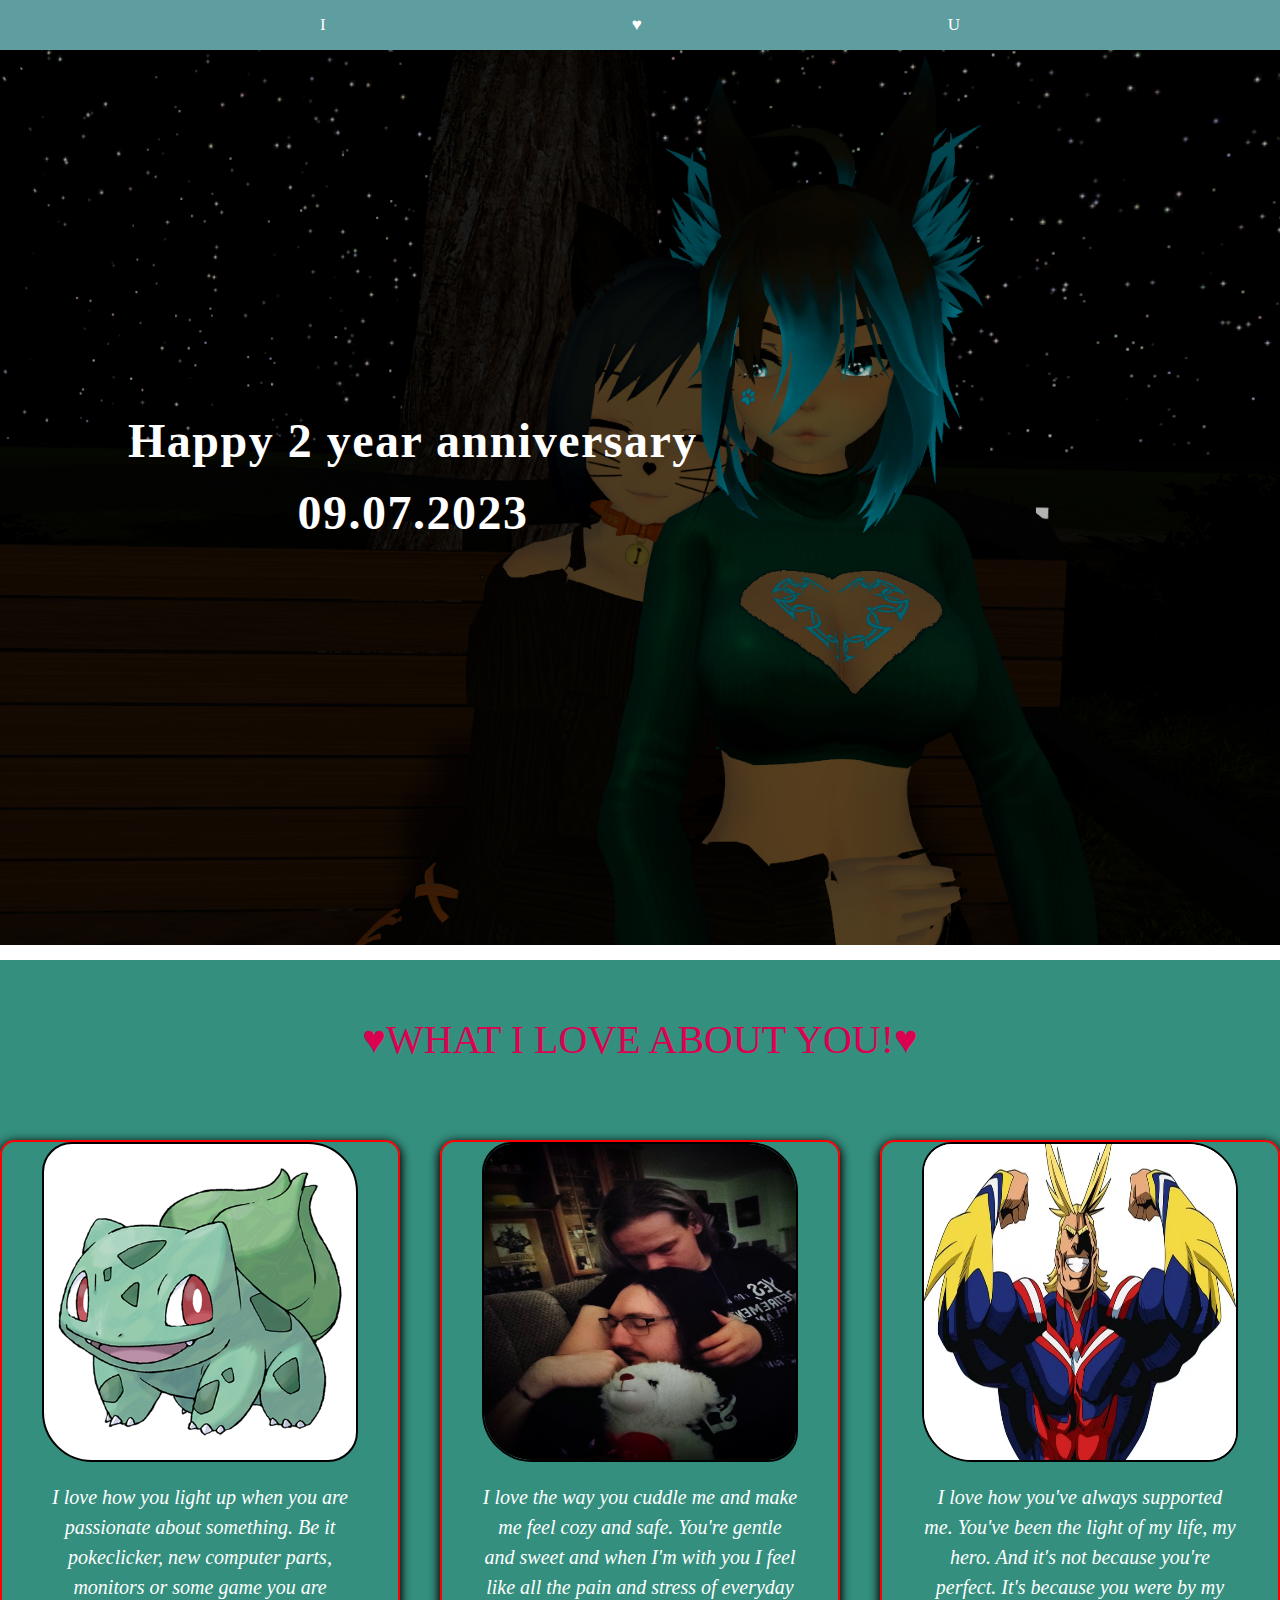
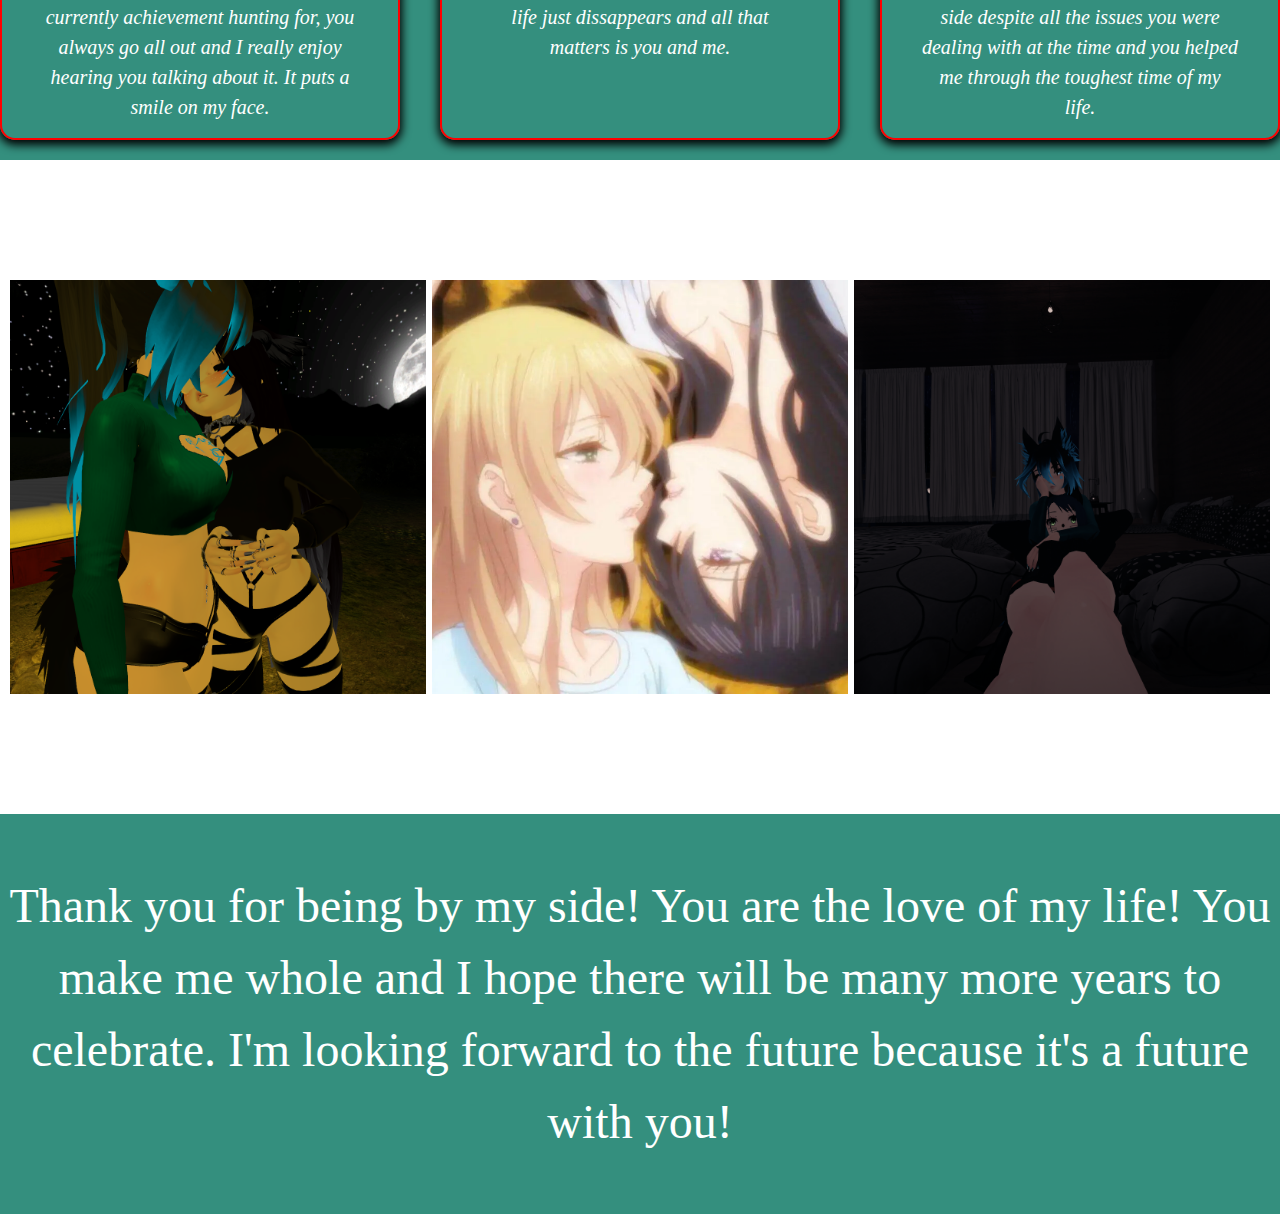
<file: htdocs/index.html>
<!DOCTYPE html>
<html lang="en">
<head>
    <meta charset="UTF-8">
    <meta name="viewport" content="width=device-width, user-scalable=no, initial-scale=1.0, maximum-scale=1.0, minimum-scale=1.0">
    <link rel="stylesheet" href="CSS/main.css" type="text/css">
    <title>OwO</title>

</head>

<body>
<div class="header-container ">
    <div class="nav-container">
        <ul class="nav-content-container">
            <li><a href='#top'>I</a></li>
            <li><a href='#love'>♥</a></li>
            <li><a href='#footer'>U</a></li>
        </ul>
    </div>
</div>

<div class="hero-container">
    <div class="hero-text center-screen">
        <h1>
            Happy 2 year anniversary
        </h1>
        <h1>
            09.07.2023
        </h1>
    </div>
</div>
<div class="turqoise-background">
    <div class="topic" id="love">
        <p>
            ♥What I love about you!♥
        </p>
    </div>

    <div class="container-center">
        <div class="portrait-container">
            <div class="card-container">
                <figure>
                    <img src="./Images/Bulbasaur.png" alt="portrait image"/>
                </figure>
                <div class="img-text">
                    <p>
                        I love how you light up when you are passionate about something.
                        Be it pokeclicker, new computer parts, monitors or
                        some game you are currently achievement hunting for, you always go all out
                        and I really enjoy hearing you talking about it. It puts a smile on my face.

                    </p>
                </div>
            </div>

            <div class="card-container">
                <figure>
                    <img src="./Images/BabeAndI.jpg" alt="portrait image"/>
                </figure>
                <div class="img-text">
                    <p>
                        I love the way you cuddle me and make me feel cozy and safe. You're gentle and sweet and
                        when I'm with you I feel like all the pain and stress of everyday life
                        just dissappears and all that matters is you and me.
                    </p>
                </div>
            </div>

            <div class="card-container">
                <figure>
                    <img src="./Images/AllMight.png" alt="portrait image"/>
                </figure>
                <div class="img-text">
                    <p>

                        I love how you've always supported me. You've been the light of my life, my hero.
                        And it's not because you're perfect. It's because you were by my side despite
                        all the issues you were dealing with at the time and
                        you helped me through the toughest time of my life.
                    </p>
                </div>
            </div>
        </div>
    </div>

</div>


<div class="gallery-container">
    <div class="image-container">
        <figure class="gallery-image">
            <img src="./Images/KissVR.png " alt= "VRChat picture kissing"/>
        </figure>

        <div class="gallery-text">
            <p>
                One of the first times I kissed you on VRC.
                Even if it was just in VR it still felt amazing and I felt very close
                to you that's why I can still remember it like it was yesterday.
            </p>
        </div>
    </div>

    <div class="image-container">
        <figure class="gallery-image">
            <img src="./Images/yuri-anime.png" alt="Image of Citrus the anime"/>
        </figure>

        <div class="gallery-text">
            <p>
                Watching Citrus with you was so much fun. I enjoy watching
                things with you and time just flies by. It's one of my favorite things to do.
            </p>
        </div>
    </div>

    <div class="image-container">
        <figure class="gallery-image">
            <img src="./Images/SleepVR.png" alt="Picture of VRChat sleeping"/>
        </figure>

        <div class="gallery-text">
            <p>
                The first time I slept with you in VR. Whether it's in VR, in a discord call or in person,
                sleeping with you is the one thing I can always look forward to regardless of how bad the day was
                and I'm forever grateful for that.
            </p>
        </div>
    </div>
</div>

<div class="footer turqoise-background container-center" id="footer">
    <p>
        Thank you for being by my side! You are the love of my life! You make me whole
        and I hope there will be many more years to celebrate. I'm looking forward to the future
        because it's a future with you!
    </p>
</div>



<div class="spacer">

</div>


</body>
</html>
</file>
<file: htdocs/CSS/main.css>
@import url(variables.css);
/*browser reset*/
* {
  margin: 0;
  padding: 0;
  box-sizing: border-box; }

body {
  font-size: 20px;
  line-height: 1.5;
  margin-top: 60px; }

/*header*/
.header-container {
  margin-bottom: 40px; }

.center-screen {
  margin-left: auto;
  margin-right: auto; }

/*navigation section*/
.nav-container {
  width: 100%;
  max-width: 100%;
  background-color: cadetblue;
  position: fixed;
  z-index: 9999;
  top: 0; }

.nav-content-container {
  width: 50%;
  height: 50px;
  display: flex;
  justify-content: space-between;
  align-items: center;
  margin-left: auto;
  margin-right: auto;
  list-style: none;
  color: #fff;
  flex-wrap: wrap; }
  .nav-content-container li {
    font-size: var(--nav-font-size); }
  .nav-content-container a {
    text-decoration: none;
    color: white; }
    .nav-content-container a:visited {
      color: white; }
    .nav-content-container a:hover {
      cursor: pointer;
      color: #FF5F15;
      transition: all 0.3s; }

/*hero image*/
.hero-container {
  height: 900px;
  display: grid;
  place-content: center;
  position: relative;
  isolation: isolate;
  top: -15px;
  background-color: black; }
  .hero-container:after {
    content: '';
    position: absolute;
    background-image: var(--hero-image);
    opacity: 0.7;
    background-size: cover;
    background-position: center;
    inset: 0;
    z-index: -1; }

/*hero text*/
.hero-text {
  max-width: 1500px;
  text-align: center;
  position: absolute;
  left: 10%;
  top: 40%;
  z-index: 1; }
  .hero-text h1 {
    font-size: 48px;
    font-family: roboto;
    color: #fff;
    letter-spacing: 1.5px; }

/*portrait section*/
.turqoise-background {
  width: 100%;
  height: 800px;
  margin-bottom: 120px;
  background-color: #348F7E;
  /*
  border: 2px solid orange;
  */ }

.topic {
  width: 100%;
  text-align: center;
  padding-top: 50px;
  margin-bottom: -30px;
  font-size: 40px;
  text-transform: uppercase;
  color: #dc0050; }

.container-center {
  height: 100%;
  display: flex;
  align-items: center; }

.portrait-container {
  width: 100%;
  max-width: 1350px;
  margin-left: auto;
  margin-right: auto;
  display: flex;
  justify-content: space-between;
  /*
  border: 2px solid purple;
  */ }

.card-container {
  width: 100%;
  max-width: 400px;
  height: 600px;
  border: 2px solid red;
  border-radius: 15px;
  box-shadow: 0px 3px 10px 2px black; }
  .card-container figure {
    width: 80%;
    height: 320px;
    margin-left: auto;
    margin-right: auto; }
    .card-container figure img {
      width: 100%;
      max-width: 320px;
      height: 100%;
      background-color: #fff;
      border: 2px solid black;
      border-radius: 30px 50px; }
  .card-container .img-text {
    width: 80%;
    margin-left: auto;
    margin-right: auto;
    margin-top: 20px;
    margin-bottom: 20px;
    text-align: center;
    font-style: italic;
    color: #fff; }

/*gallery section*/
.gallery-container {
  width: 100%;
  max-width: 1920px;
  height: 414px;
  display: flex;
  justify-content: space-between;
  flex-wrap: wrap;
  margin-bottom: 120px;
  margin-left: auto;
  margin-right: auto;
  padding-left: 10px;
  padding-right: 10px; }

.image-container {
  width: 33%;
  height: 100%;
  display: grid;
  place-content: center;
  position: relative;
  overflow: hidden;
  flex-wrap: wrap; }
  .image-container .gallery-image {
    height: 414px; }
    .image-container .gallery-image img {
      width: 100%;
      height: 414px;
      min-height: 150px;
      min-width: 150px;
      object-fit: cover; }
  .image-container:hover .gallery-text {
    display: block; }

.gallery-text {
  display: none;
  position: absolute;
  height: 100%;
  background-size: cover;
  background-position: center;
  z-index: 5;
  text-align: center; }
  .gallery-text p {
    position: relative;
    top: 50%;
    transform: translateY(-50%);
    width: 80%;
    margin-left: auto;
    margin-right: auto;
    color: #fff; }
  .gallery-text:after {
    content: '';
    background-color: #FF5F15;
    opacity: 0.55;
    inset: 0;
    position: absolute;
    z-index: -1;
    overflow: hidden; }

/*footer*/
.footer {
  height: 400px !important;
  margin-bottom: 0 !important; }
  .footer p {
    width: 100%;
    max-width: 1500px;
    margin-left: auto !important;
    margin-right: auto !important;
    font-size: 48px;
    text-align: center;
    color: #fff; }

.spacer {
  display: none;
  width: 100%;
  height: 500px;
  margin-top: 50px;
  margin-bottom: 50px; }

/*# sourceMappingURL=main.css.map */
</file>
